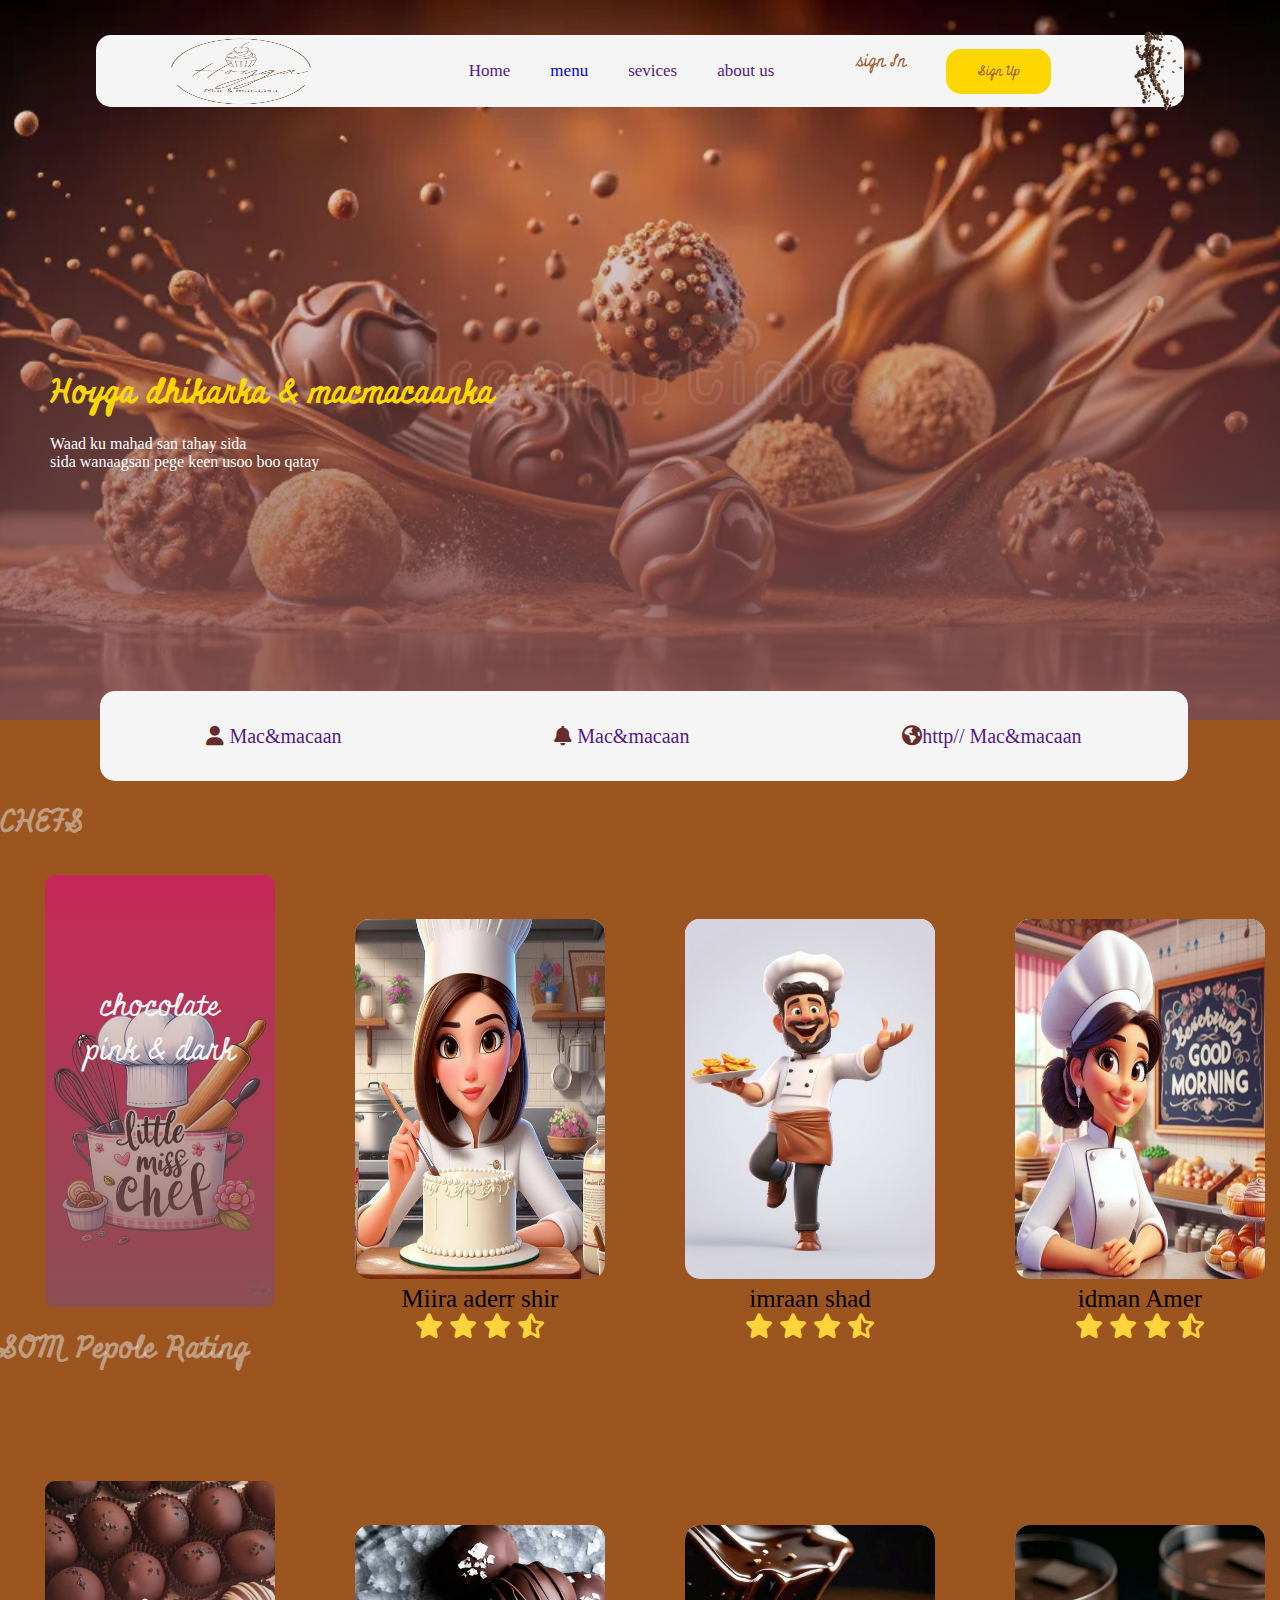
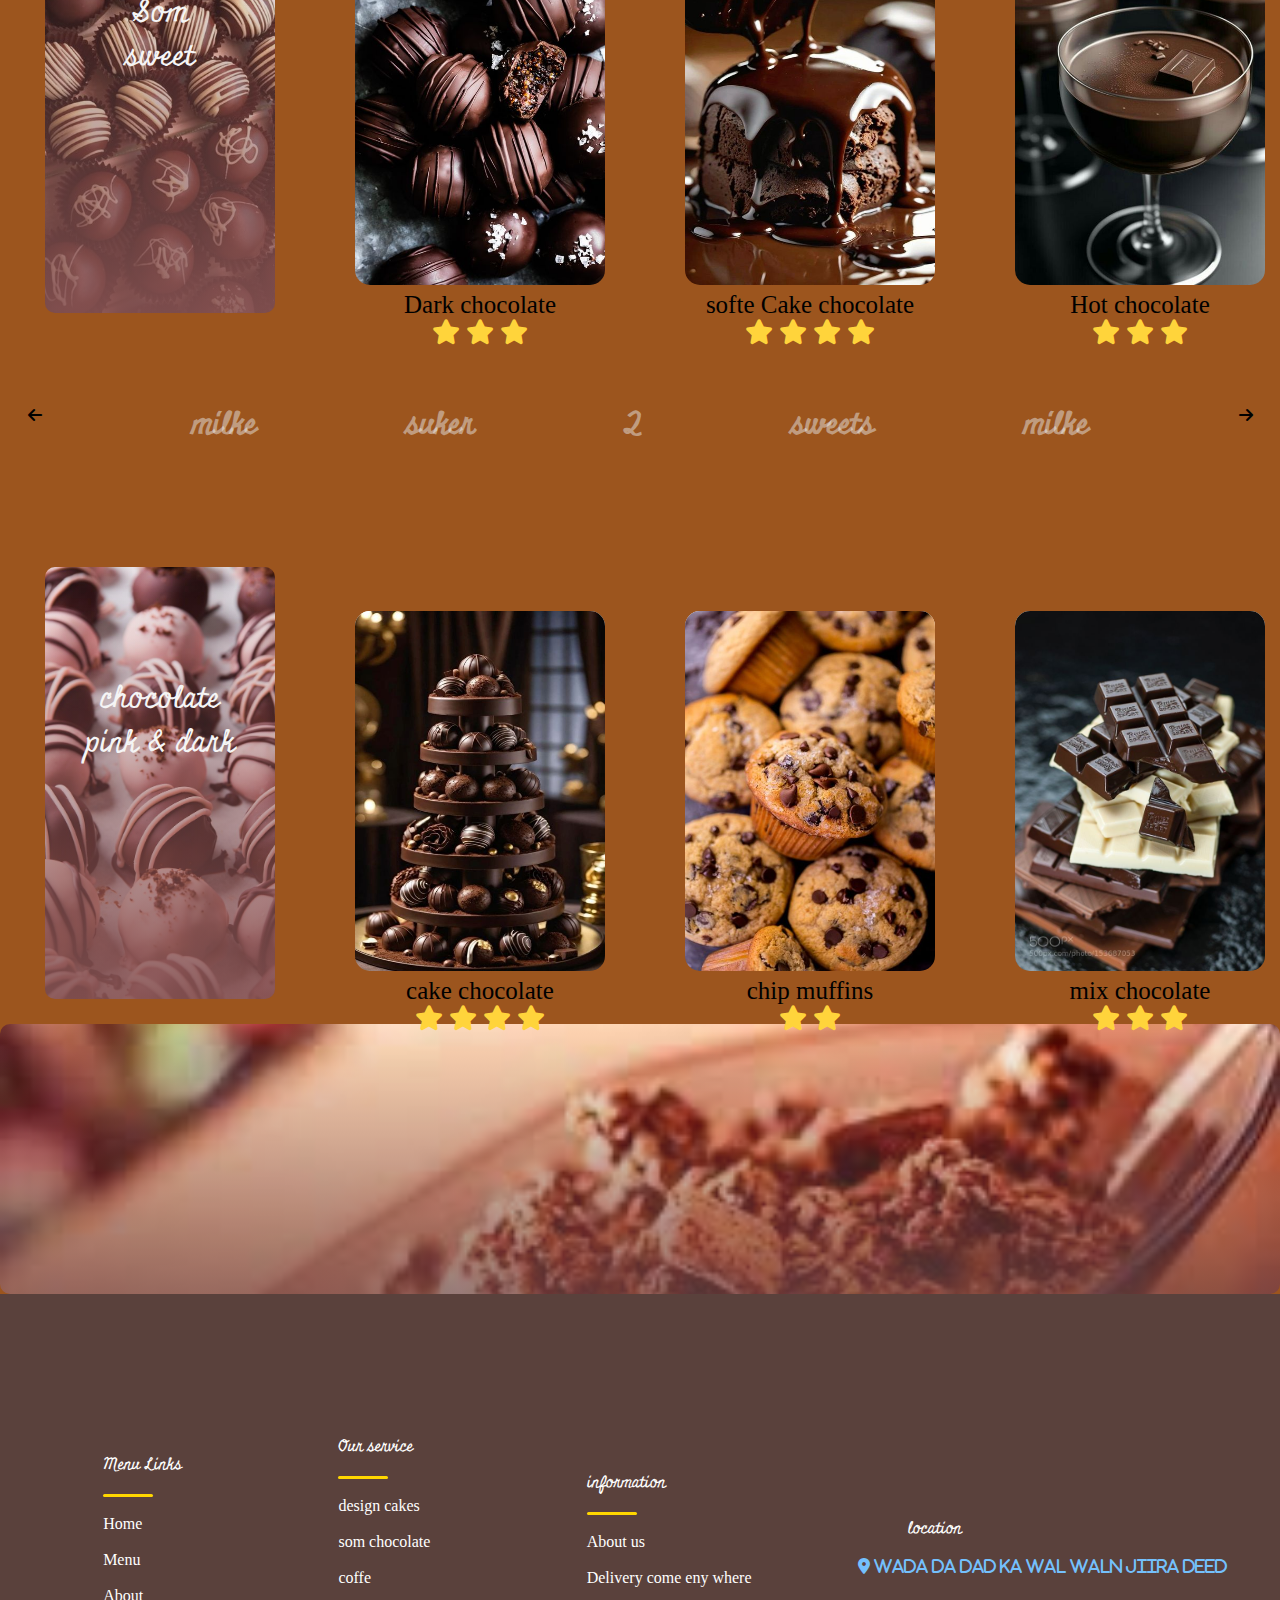
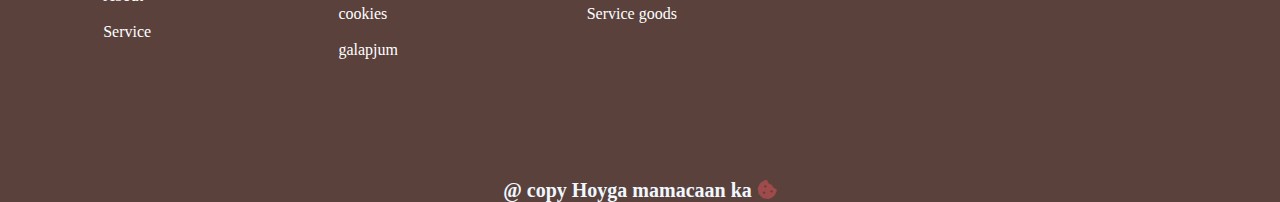
<file: index.html>
<!DOCTYPE html>
<html lang="en">
<head>
    <meta charset="UTF-8">
    <meta name="viewport" content="width=device-width, initial-scale=1.0">
    <title>Document</title>
    <link rel="stylesheet" href="https://cdnjs.cloudflare.com/ajax/libs/font-awesome/6.7.1/css/all.min.css">
    <link rel="preconnect" href="https://fonts.googleapis.com">
<link rel="preconnect" href="https://fonts.gstatic.com" crossorigin>
<link href="https://fonts.googleapis.com/css2?family=Miniver&display=swap" rel="stylesheet">
    <link rel="stylesheet" href="styl.css">
</head>
<body>
   <div class="nav">
    <div class="nav-bar"> 
      <img class="logo" src="sawiro/loges.png" alt="">
      <div class="hid">&#9776;</div>
      <ul>
      <li><a href="">Home </a></li>
            <li><a href="menu.html">menu</a></li>
            <li><a href="">sevices</a></li>
            <li><a href="">about us</a></li>
            </ul>
            
            <div class="hoy">
         <div class="sin"><a href="#">sign In</a></div>
         <button class="sin" >Sign Up</button></div>
         <img class="bun"src="sawiro/bon.png" alt="">
    </div> </div>
    <div>
    <h1> Hoyga dhikarka & macmacaanka</h1><br>
    <h4> Waad ku mahad san tahay sida <br>sida wanaagsan pege keen usoo boo qatay</h4></div>
    <div class="users">
      <div class="user" >
    <a href=""><i class="fa-solid fa-user fa-beat" style="color: #682c2c;"></i> Mac&macaan</a> </div>
      <div class="user" >
      <a href=""><i class="fa-solid fa-bell fa-shake" style="color: #682c2c;"></i> Mac&macaan </a></div>
        <div class="user" >
       <a href="" ><i class="fa-solid fa-earth-americas fa-spin-pulse" style="color: #682c2c"></i>http// Mac&macaan</a></div>
    </div>
</div>

<h3>CHEFS</h3>
<div class="boxsi">
  <div class="box5">
  <div class="hor"  >
  <p>chocolate<br> pink & dark</p></div>
  </div>
  <div class="box2">
    <img class="sar"  src="sawiro/chef1.png" alt=""><br>
      <h7>Miira aderr shir</h7><br>
      <i class="fa-solid fa-star" style="color: #FFD43B;"></i>
      <i class="fa-solid fa-star" style="color: #FFD43B;"></i>
      <i class="fa-solid fa-star" style="color: #FFD43B;"></i>
      <i class="fa-solid fa-star-half-stroke" style="color: #FFD43B;"></i>
    </div>
    <div class="box2">
      <img class="sar"  src="sawiro/chef2.png" alt=""><br>
        <h7>imraan shad</h7><br>
        <i class="fa-solid fa-star" style="color: #FFD43B;"></i>
        <i class="fa-solid fa-star" style="color: #FFD43B;"></i>
        <i class="fa-solid fa-star" style="color: #FFD43B;"></i>
        <i class="fa-solid fa-star-half-stroke" style="color: #FFD43B;"></i>
        
      </div>
      <div class="box2">
        <img class="sar"  src="sawiro/chef3.png" alt=""><br>
          <h7>idman Amer</h7><br>
          <i class="fa-solid fa-star" style="color: #FFD43B;"></i>
          <i class="fa-solid fa-star" style="color: #FFD43B;"></i>
          <i class="fa-solid fa-star" style="color: #FFD43B;"></i>
          <i class="fa-solid fa-star-half-stroke" style="color: #FFD43B;"></i>
        </div>
  </div>
</div>

<h3>SOM Pepole Rating</h3>
    
<div class="boxs">
  <div class="box1">
  <div class="hor"  >
  <p>Som<br> sweet</p></div>
  </div>
  <div class="box2">
    <img class="sar"  src="sawiro/choc3.png" alt=""><br>
      <h7>Dark chocolate</h7><br>
      <i class="fa-solid fa-star" style="color: #FFD43B;"></i>
      <i class="fa-solid fa-star" style="color: #FFD43B;"></i>
      <i class="fa-solid fa-star" style="color: #FFD43B;"></i>
    </div>
    <div class="box2">
      <img class="sar"  src="sawiro/choc2.png" alt=""><br>
        <h7> softe Cake chocolate</h7><br>
        <i class="fa-solid fa-star" style="color: #FFD43B;"></i>
        <i class="fa-solid fa-star" style="color: #FFD43B;"></i>
        <i class="fa-solid fa-star" style="color: #FFD43B;"></i>
        <i class="fa-solid fa-star" style="color: #FFD43B;"></i>
        
      </div>
      <div class="box2">
        <img class="sar"  src="sawiro/choc4.png" alt=""><br>
          <h7>Hot chocolate</h7><br>
          <i class="fa-solid fa-star" style="color: #FFD43B;"></i>
          <i class="fa-solid fa-star" style="color: #FFD43B;"></i>
          <i class="fa-solid fa-star" style="color: #FFD43B;"></i>
        </div>
  </div>
</div>
<div class="haar">
  <i class="fa-solid fa-arrow-left"></i>
  <h3>milke</h3>
  <h3>suker</h3>
  <h3>Q</h3>
  <h3>sweets</h3>
  <h3>milke</h3>
  <i class="fa-solid fa-arrow-right"></i>
</div>


<div class="boxsS">
  <div class="box6">
  <div class="hor"  >
  <p>chocolate<br> pink & dark</p></div>
  </div>
  <div class="box2">
    <img class="sar"  src="sawiro/choc6.png" alt="">
      <h7> cake chocolate</h7><br>
      <i class="fa-solid fa-star" style="color: #FFD43B;"></i>
      <i class="fa-solid fa-star" style="color: #FFD43B;"></i>
      <i class="fa-solid fa-star" style="color: #FFD43B;"></i>
      <i class="fa-solid fa-star" style="color: #FFD43B;"></i>
    </div>
    <div class="box2">
      <img class="sar"  src="sawiro/choc7.png" alt="">
        <h7>chip muffins</h7><br>
        <i class="fa-solid fa-star" style="color: #FFD43B;"></i>
        <i class="fa-solid fa-star" style="color: #FFD43B;"></i>
      </div>
      <div class="box2">
        <img class="sar"  src="sawiro/choc8.png" alt="">
          <h7>mix chocolate</h7><br>
          <i class="fa-solid fa-star" style="color: #FFD43B;"></i>
          <i class="fa-solid fa-star" style="color: #FFD43B;"></i>
          <i class="fa-solid fa-star" style="color: #FFD43B;"></i>
        </div>
  </div>
</div>
<div class="bg2">
</div>
  <footer>
    <div class="men">
      <h4 class="HER" >Menu Links</h4><br>
      <div class="line"></div><br>
      <h4>Home </h4><br>
      <h4>Menu</h4><br>
      <h4>About</h4><br>
      <h4>Service</h4>
    </div>
    <div class="men">
      <h4 class="HER" >Our service</h4><br>
      <div class="line"></div><br>
      <h4>design cakes</h4><br>
      <h4>som chocolate</h4><br>
      <h4>coffe</h4><br>
      <h4>cookies</h4><br>
      <h4>galapjum</h4>
     
    </div>
    <div class="men">
      <h4 class="HER" >information</h4><br>
      <div class="line"></div><br>
      <h4>About us </h4><br>
      <h4>Delivery come eny where</h4><br>
      <h4>Service goods</h4>
    </div>
    <div class="men">
      <h4 class="HER" >location</h4><br>
      <i class="fa-solid fa-location-dot" style="color: #74C0FC;"> Wada da Dad ka wal waln
         jiira deed</i>
    </div>

      </footer>

    <h6 class="copy"  >@ copy Hoyga mamacaan ka <i class="fa-solid fa-cookie-bite" style="color: #a04b4b;"></i></h6>
    
  
    
</body>
</html>
</file>
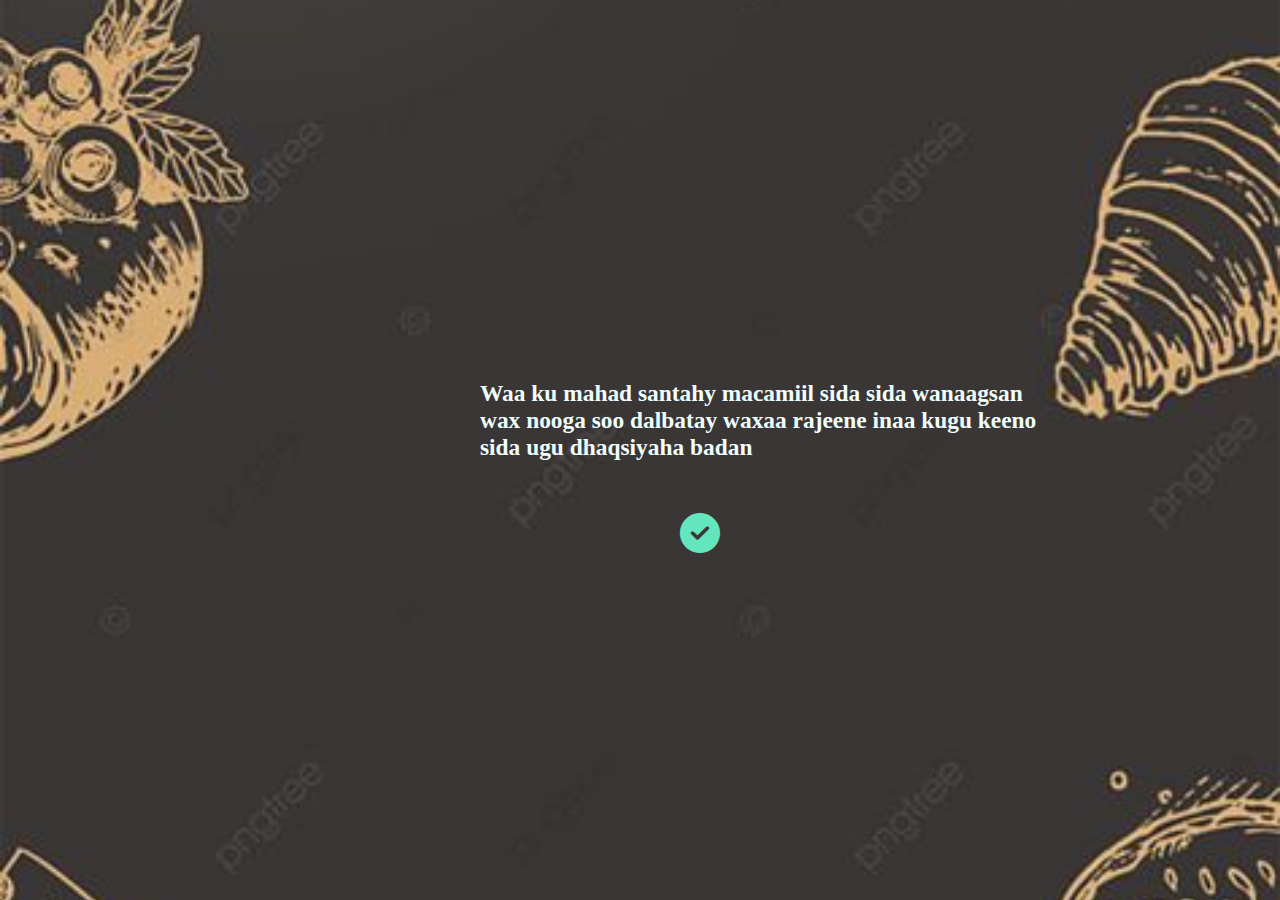
<file: end.html>
<!DOCTYPE html>
<html lang="en">
<head>
    <meta charset="UTF-8">
    <meta name="viewport" content="width=device-width, initial-scale=1.0">
    <link rel="stylesheet" href="https://cdnjs.cloudflare.com/ajax/libs/font-awesome/6.7.2/css/all.min.css">
    <title>Document</title>
    <style>
         *{
    padding: 0;
    margin: 0;
}
body{
    background-image:  url( sawiro//menu\ bg.png);/*  N.B*/ 
    background-size: cover;
    background-position:center ;
}
.ween{
 padding-left: 480px;
    
    margin-top: 380px;
    font-size: 20px;
}
.icon{
    margin-left: 200px;
    margin-top: 50px;
    font-size: 40px;
}
.qoraal{
    color: azure;
}
    </style>
</head>
<body>
    <div class="ween">
        <div class="qoraal">   
    <h3>Waa ku mahad santahy macamiil sida sida wanaagsan<br>
        wax nooga soo dalbatay waxaa rajeene inaa kugu keeno<br>
        sida ugu dhaqsiyaha badan
    </h3></div>
    <div class="icon">
    <i class="fa-solid fa-circle-check fa-beat" style="color: #63E6BE;"></i></div></div>
</body>
</html>
</file>
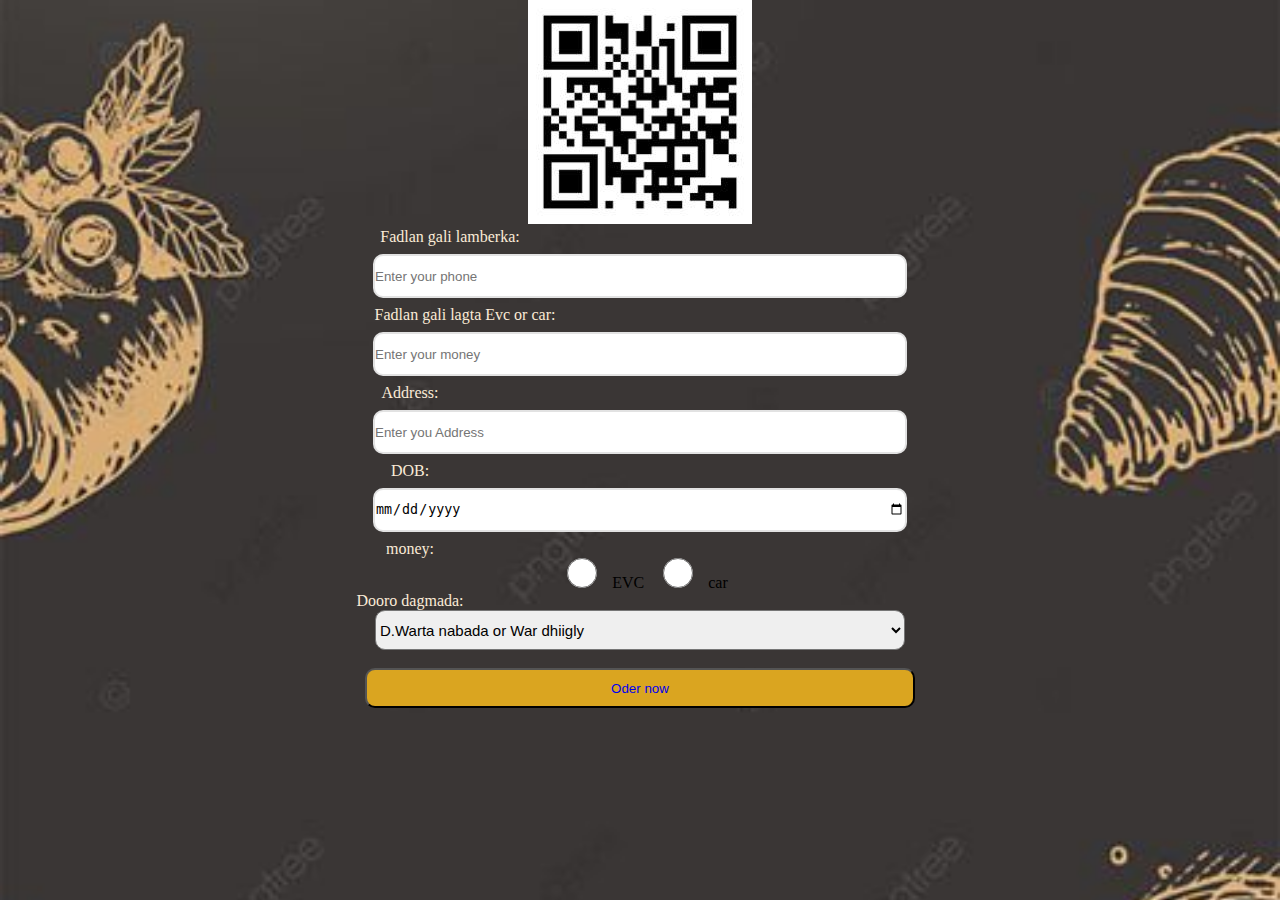
<file: Evc.html>
<!DOCTYPE html>
<html lang="en">
<head>
    <meta charset="UTF-8">
    <meta name="viewport" content="width=device-width, initial-scale=1.0">
    <title>Document</title>
   <style>
    *{
    padding: 0;
    margin: 0;
}
body{
    background-image:  url( sawiro//menu\ bg.png);/*  N.B*/ 
    background-size: cover;
    background-position:center ;
}
.magac{
    margin-left:-460px;
    color: antiquewhite;
   }
   .lacag{
    margin-left:-350px;
    color: antiquewhite;
   }
   .lacage{
    margin-left:-380px;
    color: antiquewhite;
   }
   
    .foom{
   text-align: center;
    align-items: center;
    justify-content: center;
   }
    
  h1{
      color:blue;
   
   }
   
   
    .container{
     width: 530px;
     height: 40px;
     margin: 8px;
     border:2px solid #dddd;
     border-radius:10px;
    }
     .container:focus{
     border: 2px solid red;
     outline: 1px solid red;
     }
     .money{
    
      width:60px;
      height:30px;
         }
     .dooro{
      width: 530px;
      height: 40px;
      font-size:15px;
      border-radius: 10px;
     }
    
     button{
      width:550px;
      height: 40px;
      background-color: goldenrod;
      color: white;
      border-radius:10px;
        }
        button, a{
        text-decoration:none;
        }
     
   </style>

</head>
<body>
    <div class="box">
        <div class="foom">
     <div class="scan">
      <img src="sawiro/scan.jpg" alt="">
     </div>
       <form>
        <label class="lacage" type="phone">Fadlan gali lamberka:</label><br>
         <input class="container" type="number" placeholder="Enter your phone" required><br>
        <label class="lacag" type="phone">Fadlan gali lagta Evc or car:</label><br>
         <input class="container" type="number" placeholder="Enter your money"required><br>
                <label class="magac" type="text">Address:</label><br>
          <input  class="container"type="text"Address placeholder="Enter you Address"><br>
          <label class="magac" type="">DOB:</label><br>
          <input   class="container"type="date"><br>
          <label class="magac" type="phone">money:</label>
          <br>
         <input class="money" type="radio"name="Gander">EVC
         <input class="money" type="radio"name="Gander">car<br>
         <label class="magac"type="Facultys">Dooro dagmada:</label><br>
         <select class="dooro">
         <option value="">D.Warta nabada or War dhiigly</option>
         <option value="">D.Yaaqshiid</option>
         <option value="">D.Kraaan</option>
         <option value="">D.Xamer jajab</option>
         </select><br><br>
         <button type="submit"cheak><a href="end.html"> Oder now</a> </button>
        
        
        
       </form>
      </div>
</body>
</html>
</file>
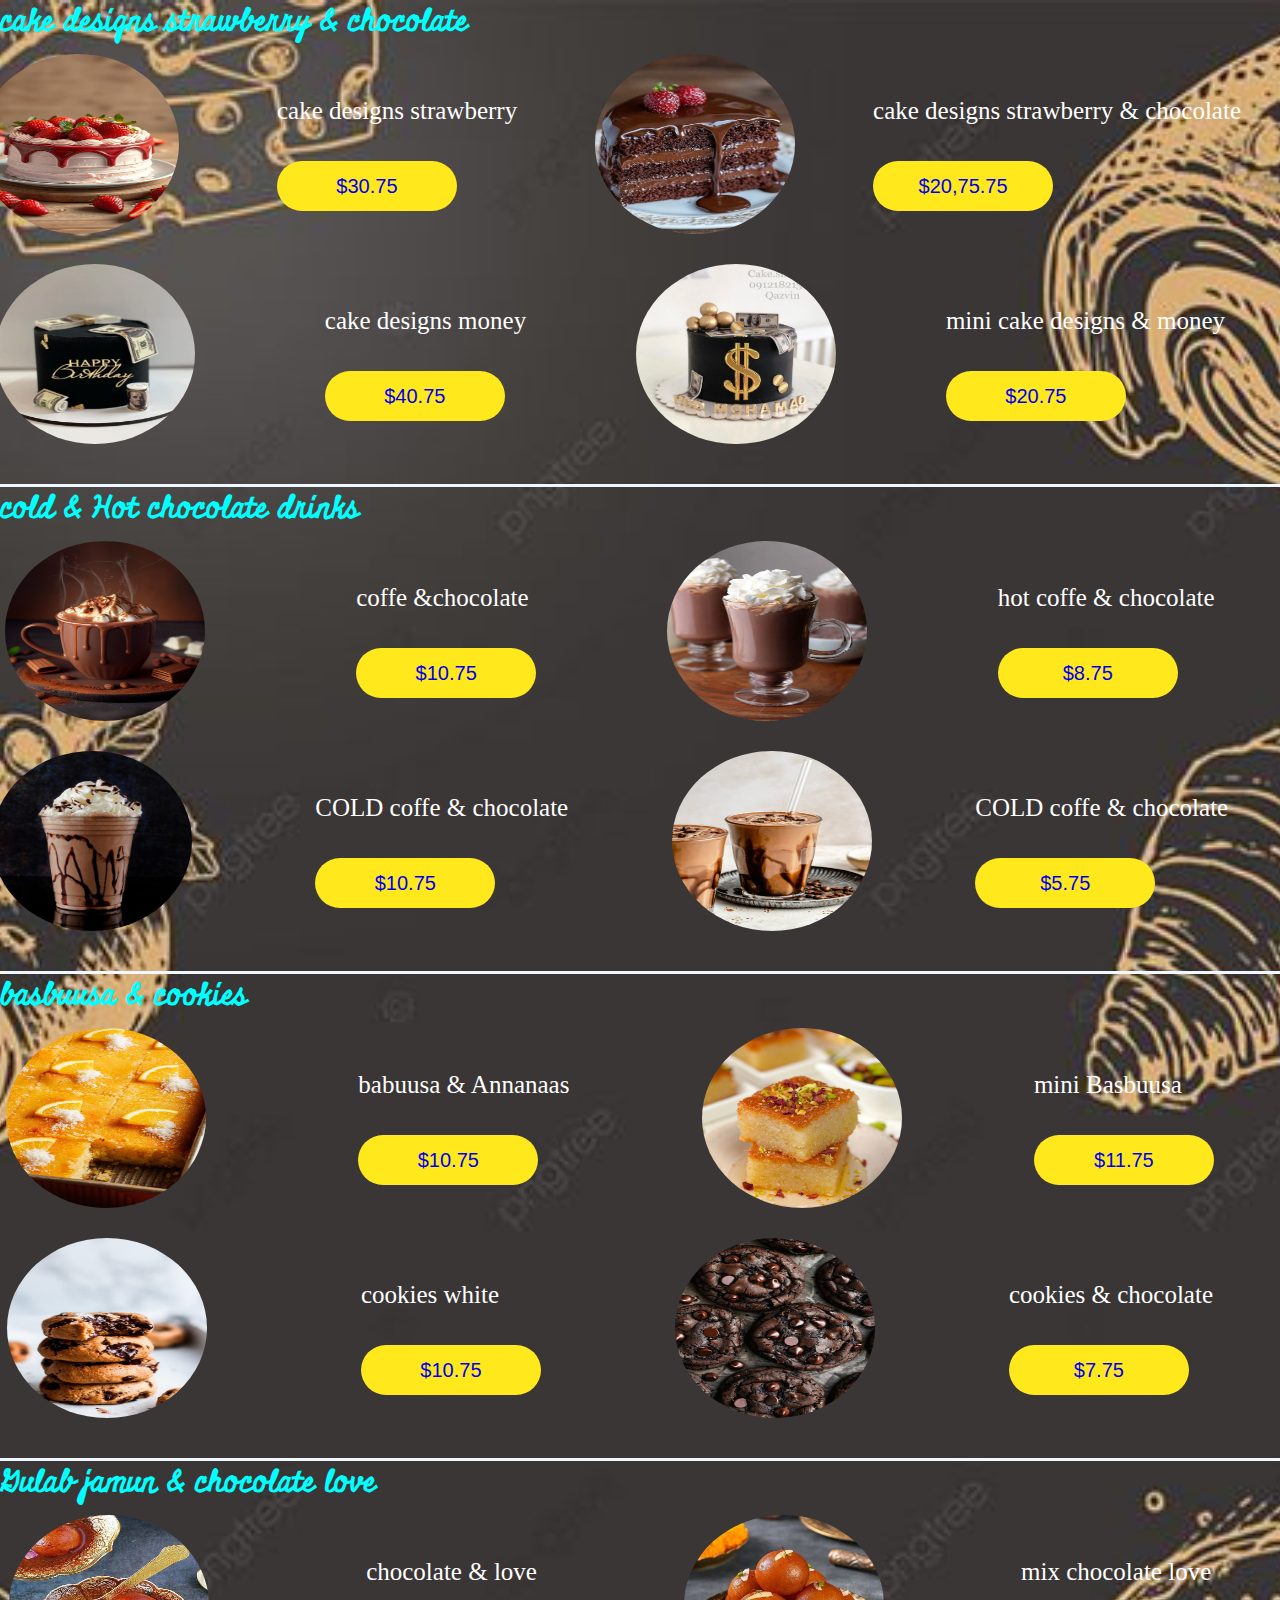
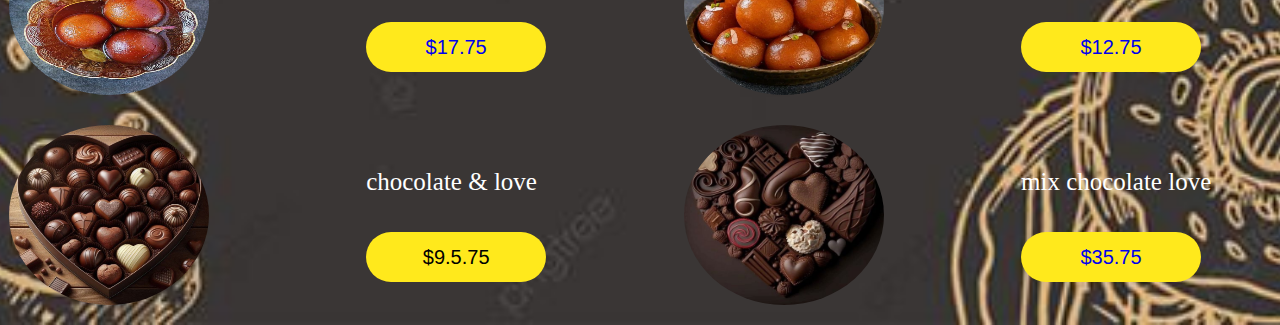
<file: menu.html>
<!DOCTYPE html>
<html lang="en">
<head>
    <meta charset="UTF-8">
    <meta name="viewport" content="width=device-width, initial-scale=1.0">
    <title>Document</title>
    <link rel="stylesheet" href="https://cdnjs.cloudflare.com/ajax/libs/font-awesome/6.7.1/css/all.min.css">
    <link rel="preconnect" href="https://fonts.googleapis.com">
<link rel="preconnect" href="https://fonts.gstatic.com" crossorigin>
<link href="https://fonts.googleapis.com/css2?family=Miniver&display=swap" rel="stylesheet">
    <style>
      *{
    margin: 0;
    padding: 0;
}
body{
    background-image:  url( sawiro//menu\ bg.png);/*  N.B*/ 
    background-size: cover;
    background-position:center ;
}
h3{
    font-family: "Miniver", serif;
    color:aqua;
    font-size: 30px;
}
.large1{
 display: flex;
 justify-content: space-around;
 align-items: center;
 margin-top: 50px;

 
}
.ween{
width:200px;
 height:180px;
 border-radius: 60%;
 margin-top: -60px;
 margin-left: -80px;
 padding: 20px;
}
h2{
   
    font-size: 25px;
    margin-top: -40px;
    font-family: "Bubbler One", serif;
    font-weight: 500;
    color:white;
   
}
.qoraa2{
  margin-left:-130px;
}
h5{
  
    font-size: 27px;
    margin-top: -40px;
    font-family: "Bubbler One", serif;
    font-weight: 500;
    color:white;
   
}

.yer{
width:200px;
 height:180px;
 border-radius: 60%;
 margin-top: -60px;
}

.taa{
    border: none;
    border-radius:30px;
    width:180px;
    height:50px;
   background: #ffe91c;
   
   font-size:20px ;
   
  }
.line{
    width:100%;
    height: 3px;
  background-color: aliceblue;
  margin-top: 20px;
}
button,a{
    text-decoration: none;
}



    </style>
</head>
<body>
    <h3>cake designs strawberry & chocolate</h3>
   <div class="large1">
   
    <img class="ween"src="sawiro/m.cake1.png" alt="">
    <div class="qoraal">
       
    <h2>cake designs strawberry</h2><br><br>
    <button class="taa"><a href="Evc.html">$30.75</a></button>
    </div>
   
      <img class="yer"  src="sawiro/m.cake.1.png" alt=""> 
      <div class="qoraal">
       
        <h2>cake designs strawberry & chocolate</h2><br><br>
        <button class="taa"><a href="Evc.html">$20,75.75</a></button>
            </div>
         </div>
   </div>
   <div class="large1">
   <img class="ween"     src="sawiro/m cake2.png" alt="">
    <div class="qoraal">
       
    <h2>cake designs money</h2><br><br>
    <button class="taa"><a href="Evc.html">$40.75</a></button>
        </div>
        <img class="yer"  src="sawiro/m.cake.1..png" alt=""> 
      <div class="qoraal">
       
        <h2>mini cake designs  & money</h2><br><br>
        <button class="taa"><a href="Evc.html">$20.75</a></button>
                  </div>
         </div>
   </div>
   
   
   <div class="line" ></div>

   <h3>cold & Hot chocolate drinks</h3>
   <div class="large1">
   <img class="ween"       src="sawiro/hot1.png" alt="">
    <div class="qoraal">
       
    <h2>coffe &chocolate</h2><br><br>
    <button class="taa"><a href="Evc.html">$10.75</a></button>
    
    </div>
   
      <img class="yer"  src="sawiro/hot2.png" alt=""> 
      <div class="qoraal">
       
        <h2>hot coffe & chocolate</h2><br><br>
        <button class="taa"><a href="Evc.html">$8.75</a></button>
       
            </div>
         </div>
   </div>
   <div class="large1">
   <img class="ween"        src="sawiro/cold1.png" alt="">
    <div class="qoraal">
       
    <h2>COLD coffe & chocolate</h2><br><br>
    <button class="taa"><a href="Evc.html">$10.75</a></button>
   
    </div>
   
      <img class="yer"  src="sawiro/cold1.1.png" alt=""> 
      <div class="qoraal">
       
        <h2>COLD coffe & chocolate</h2><br><br>
        <button class="taa"><a href="Evc.html">$5.75</a></button>
       
            </div>
         </div>
   </div>
   <div class="line" ></div>
   <h3>basbuusa & cookies</h3>
   <div class="large1">
   <img class="ween"       src="sawiro/basbuusa2.png" alt="">
    <div class="qoraal">
      <h2>babuusa & Annanaas</h2><br><br>  
      <button class="taa"><a href="Evc.html">$10.75</a></button>
   
    </div>
   
      <img class="yer"  src="sawiro/basbuusa1.png" alt=""> 
      <div class="qoraal">
        <h2>mini    Basbuusa</h2><br><br>
        <button class="taa"><a href="Evc.html">$11.75</a></button>
        
            </div>
         </div>
   </div> 
   <div class="large1">
    <img class="ween"       src="sawiro/cokoies1.png" alt="">
     <div class="qoraal">
       <h2>cookies white</h2><br><br>  
       <button class="taa"><a href="Evc.html">$10.75</a></button>
    
     </div>
    
       <img class="yer"  src="sawiro/cokies2.png" alt=""> 
       <div class="qoraal">
         <h2> cookies & chocolate</h2><br><br>
         <button class="taa"><a href="Evc.html">$7.75</a></button>
        
             </div>
          </div>
    </div> 
    <div class="line" ></div>
    <h3>Gulab jamun & chocolate love</h3>
    <div class="large1">
      <img class="ween"       src="sawiro/galapjum1.png" alt="">
       <div class="qoraal">
         <h2>chocolate & love</h2><br><br>  
         <button class="taa"><a href="Evc.html">$17.75</a></button>
      
       </div>
      
         <img class="yer"  src="sawiro/glapjum2.png" alt=""> 
         <div class="qoraal">
           <h2>mix chocolate love</h2><br><br>
           <button class="taa"><a href="Evc.html">$12.75</a></button>
           
               </div>
            </div>
      </div> 
      
    <div class="large1">
      <img class="ween"       src="sawiro/love1.png" alt="">
       <div class="qoraal">
         <h2>chocolate & love</h2><br><br>  
      
       <button class="taa">$9.5.75</button>
       </div>
      
         <img class="yer"  src="sawiro/love2.png" alt=""> 
         <div class="qoraal">
           <h2>mix chocolate love</h2><br><br>
           <button class="taa"><a href="Evc.html">$35.75</a></button>
           
               </div>
            </div>
      </div> 
</body>

</html>
</file>
<file: styl.css>
*{
    margin: 0;
    padding: 0;
    box-sizing: border-box;
    font-family: 'poppins','sans-serif';
}
body{
    background-color: rgb(156, 85, 30);
}


.nav{
    width: 100%;
    height:80vh ;
    background-image: linear-gradient(transparent ,rgba(135, 83, 83, 0.906)), url( sawiro//image\ copy.png);/*  N.B*/ 
    background-size: cover;
    background-position:center ;
   
   }
   .nav{
    justify-content: center;
    display: flex;
   }
   .nav-bar{
    width: 85%;
    height:10%;
    background-color: rgb(245, 245, 245);
    border-radius: 15px;
    margin-top: 35px;
    justify-content: space-between;
    align-items: center;
    display: flex;
    font-size: 15px;
   
   }
   ul,.hoy{
    display: flex;
    gap:40px;
    list-style: none;
    text-align: center;
    font-size: 17px;
   
  
   }
    
   ul li a{
    text-decoration: none;
   
 
 
    
   
   }
   .logo{
    width: 290px;
    height: 15vh;
   
   }
   .bun{

  width:50px;
   height: 10vh;
}
h1{
    margin-top: -350px;
   margin-left: 50px;
    font-family: "Miniver", serif;
      color: gold;
}
h4{
    font-family: "Bubbler One", serif;
    font-weight: 500;
    color: white;
    margin-left: 50px;
}
.users{
    width: 85%;
    height:10vh;
    background-color: whitesmoke;
    border-radius: 15px;
    margin-top:220px;
    justify-content: space-around;
    align-items: center;
    display: flex;
    font-size: 15px;
    margin-left: 100px; 
}
.user {
    font-size: 20px;
      
}
.user a{
    text-decoration: none;
}

.box1{
    width: 300px;
    height: 70px;
}
button{
    background-color: gold;
    width: 105px;
    color:rgb(159, 98, 54);
    height:5vh;
    border: none;
   border-radius:15px;
   font-family: "Miniver", serif;
   
}

.hoy a{
 text-decoration: none;
 color:rgb(159, 98, 54);
 margin-top: 10px;
 font-family: "Miniver", serif;
/*end header*/
}
.boxsi{
  display: flex;  
  gap: 50px;
  justify-content: space-around;
  align-items: center;
   
}
.box5{
  background-image: linear-gradient(transparent ,rgba(135, 83, 83, 0.906)), url( sawiro//bg\ chef.png);/*  N.B*/ 
   background-size: cover;
   background-position:center ;
  
  width:230px;
  height:48vh;
  border-radius:10px;
  margin-left: 30px;
  margin-top: 30px;
}
.boxs{
  
  display: flex;  
  gap: 50px;
  justify-content: space-around;
  align-items: center;
  margin-top:80px;
   
}
.box1{
  background-image: linear-gradient(transparent ,rgba(135, 83, 83, 0.906)), url( sawiro//choc1.png);/*  N.B*/ 
   background-size: cover;
   background-position:center ;
  
  width:230px;
  height:48vh;
  border-radius:10px;
  margin-left: 30px;
  margin-top: 30px;
}
p{
    font-size:30px;
font-family: "Miniver", serif;
 color:whitesmoke;

 text-align: center;
 padding-top: 110px;
}
.box2{
 background-color:white;
  width:250px;
  height:345px;
  margin-top: 30px;
  text-align: center;
  border-radius:15px;
  font-size: 25px;
}
.sar{
    width:250px;
    height:40vh;
    border-radius:15px;
  }
  .haar{
    display:flex ;
    justify-content:center;
    align-items: center;
    gap:150px;
    margin-top: 70px;
  }
  h3{
    font-family: "Miniver", serif;
    color: rgba(240, 248, 255, 0.445);
    font-size:30px;
    margin-top: 20PX;
  }
 .boxsS {
    display: flex;  
    gap: 50px;
    justify-content: space-around;
    align-items: center;
  margin-top:90px;
  }
  .box6{
  background-image: linear-gradient(transparent ,rgba(135, 83, 83, 0.906)), url( sawiro//choc5.png);/*  N.B*/ 
   background-size: cover;
   background-position:center ;
  
  width:230px;
  height:48vh;
  border-radius:10px;
  margin-left: 30px;
  margin-top: 30px;
  }
  .bg2{
    width: 100%;
    height:30vh;
    background-image: linear-gradient(transparent ,rgba(114, 72, 72, 0.726)), url( sawiro/h2.jpg);
    background-size: cover;
    background-position:center ;
    margin-top: 25px;
    border-radius: 10px;
  }
  footer{
    background-color: rgb(90,65,60);
  display: flex;
  justify-content: space-around;
  align-items: center;
    width: 100%;
    height:55vh;
  }
 .HER{
  font-family: "Miniver", serif;
  padding-top: 10PX;
 }
  .line{
    width: 50px;
    height:3px;
    background-color: gold;
    margin-left: 50px;
    border-radius: 4px;
  }
  @media(min-width:768px){
    .hid{
      display: none;
     
    }
  }
  @media(max-width:768px){
      .boxsi,.boxs,.boxsS{
      display: block;
     margin-left: 100px;
     align-items: center;
    }
   .box2,.box5,.box6,.box1{
   width: 90%;
   }
   .sar{
    width: 100%;
   }
   
   
  .box5,.box1,.box6{
    margin-left: -10px;
  }
  h3{
   text-align: center;
   font-size: 25px;
  }
  .haar,ul,.sin{
    display: none;
    flex-direction: column;
    position: absolute;
    top: 60px;
    right: 20px;
     background-color:whitesmoke;
     padding: 10px;
     border-radius: 10px;
     
   
   
  }
  .hid:hover + ul, ul:hover{
    display: flex;
  }
  .hid{
    font-size: 20px;
  }
  .users{
    margin-left: -1px;
    width:100%;
  }
  
  footer{
   gap: 10px;
  }
  }

  .copy{
    margin-top: 30px;
    font-size: 20px;
    background-color: rgb(90,65,60);
    color: aliceblue;
    margin-top: -10px;
    text-align: center;
   
  }
</file>
